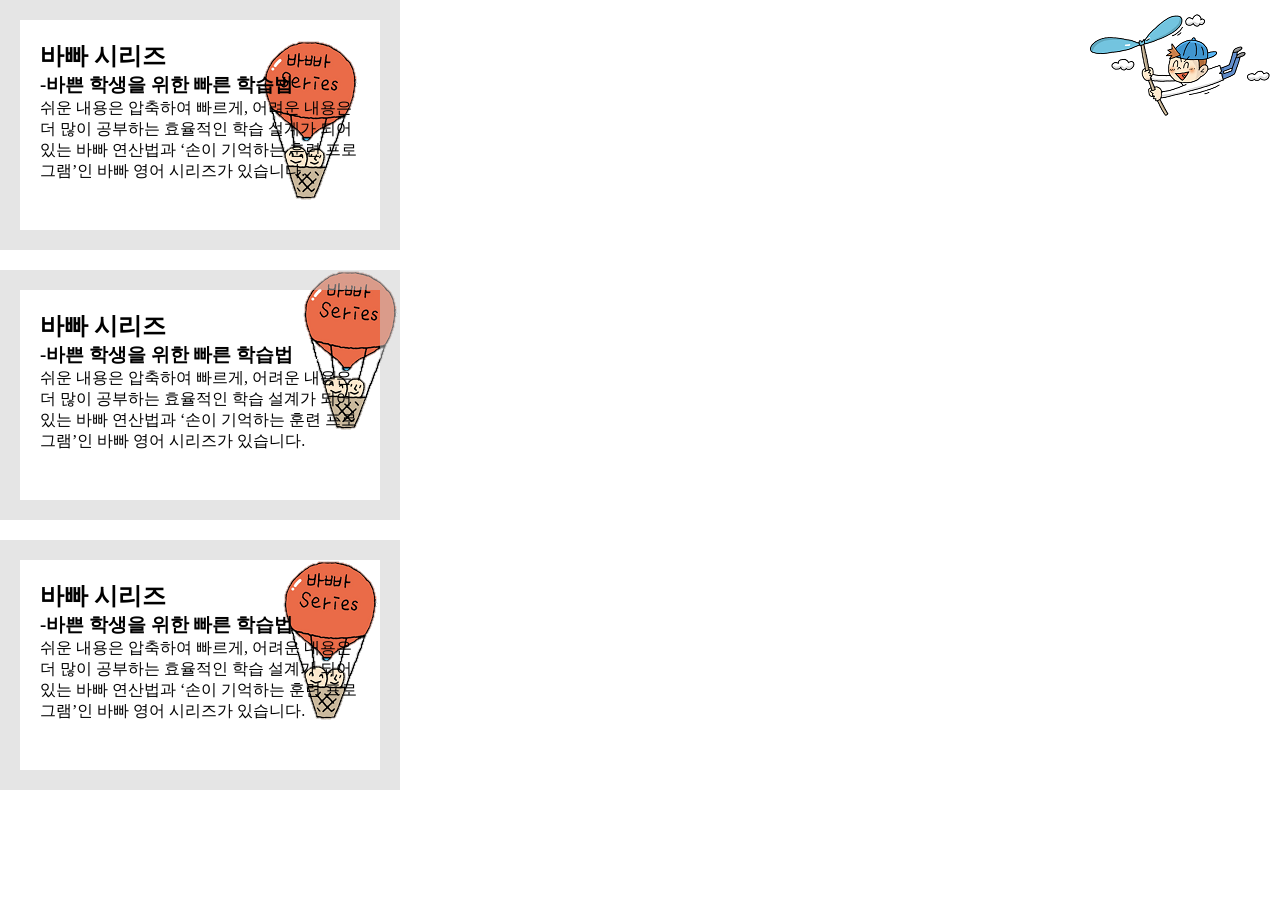
<file: index.html>
<!DOCTYPE html>
<html lang="en">
<head>
    <meta charset="UTF-8">
    <meta name="viewport" content="width=device-width, initial-scale=1.0">
    <title>배경이미지 연습</title>
    <link rel="stylesheet" href="css/main.css">
</head>
<body>
        <!-- 아이디는 반드시 하나의 고유한 아이디여야한다! -->
     <div id="bg1">
      <h2>바빠 시리즈</h2>
      <h3>-바쁜 학생을 위한 빠른 학습법</h3>
      <p>
        쉬운 내용은 압축하여 빠르게, 어려운 내용은 더 많이 공부하는 효율적인
        학습 설계가 되어 있는 바빠 연산법과 ‘손이 기억하는 훈련 프로그램’인 바빠
        영어 시리즈가 있습니다.
      </p>
    </div>
    <div id="bg2">
      <h2>바빠 시리즈</h2>
      <h3>-바쁜 학생을 위한 빠른 학습법</h3>
      <p>
        쉬운 내용은 압축하여 빠르게, 어려운 내용은 더 많이 공부하는 효율적인
        학습 설계가 되어 있는 바빠 연산법과 ‘손이 기억하는 훈련 프로그램’인 바빠
        영어 시리즈가 있습니다.
      </p>
    </div>
    <div id="bg3">
      <h2>바빠 시리즈</h2>
      <h3>-바쁜 학생을 위한 빠른 학습법</h3>
      <p>
        쉬운 내용은 압축하여 빠르게, 어려운 내용은 더 많이 공부하는 효율적인
        학습 설계가 되어 있는 바빠 연산법과 ‘손이 기억하는 훈련 프로그램’인 바빠
        영어 시리즈가 있습니다.
      </p>
    </div>
</body>
</html>
</file>
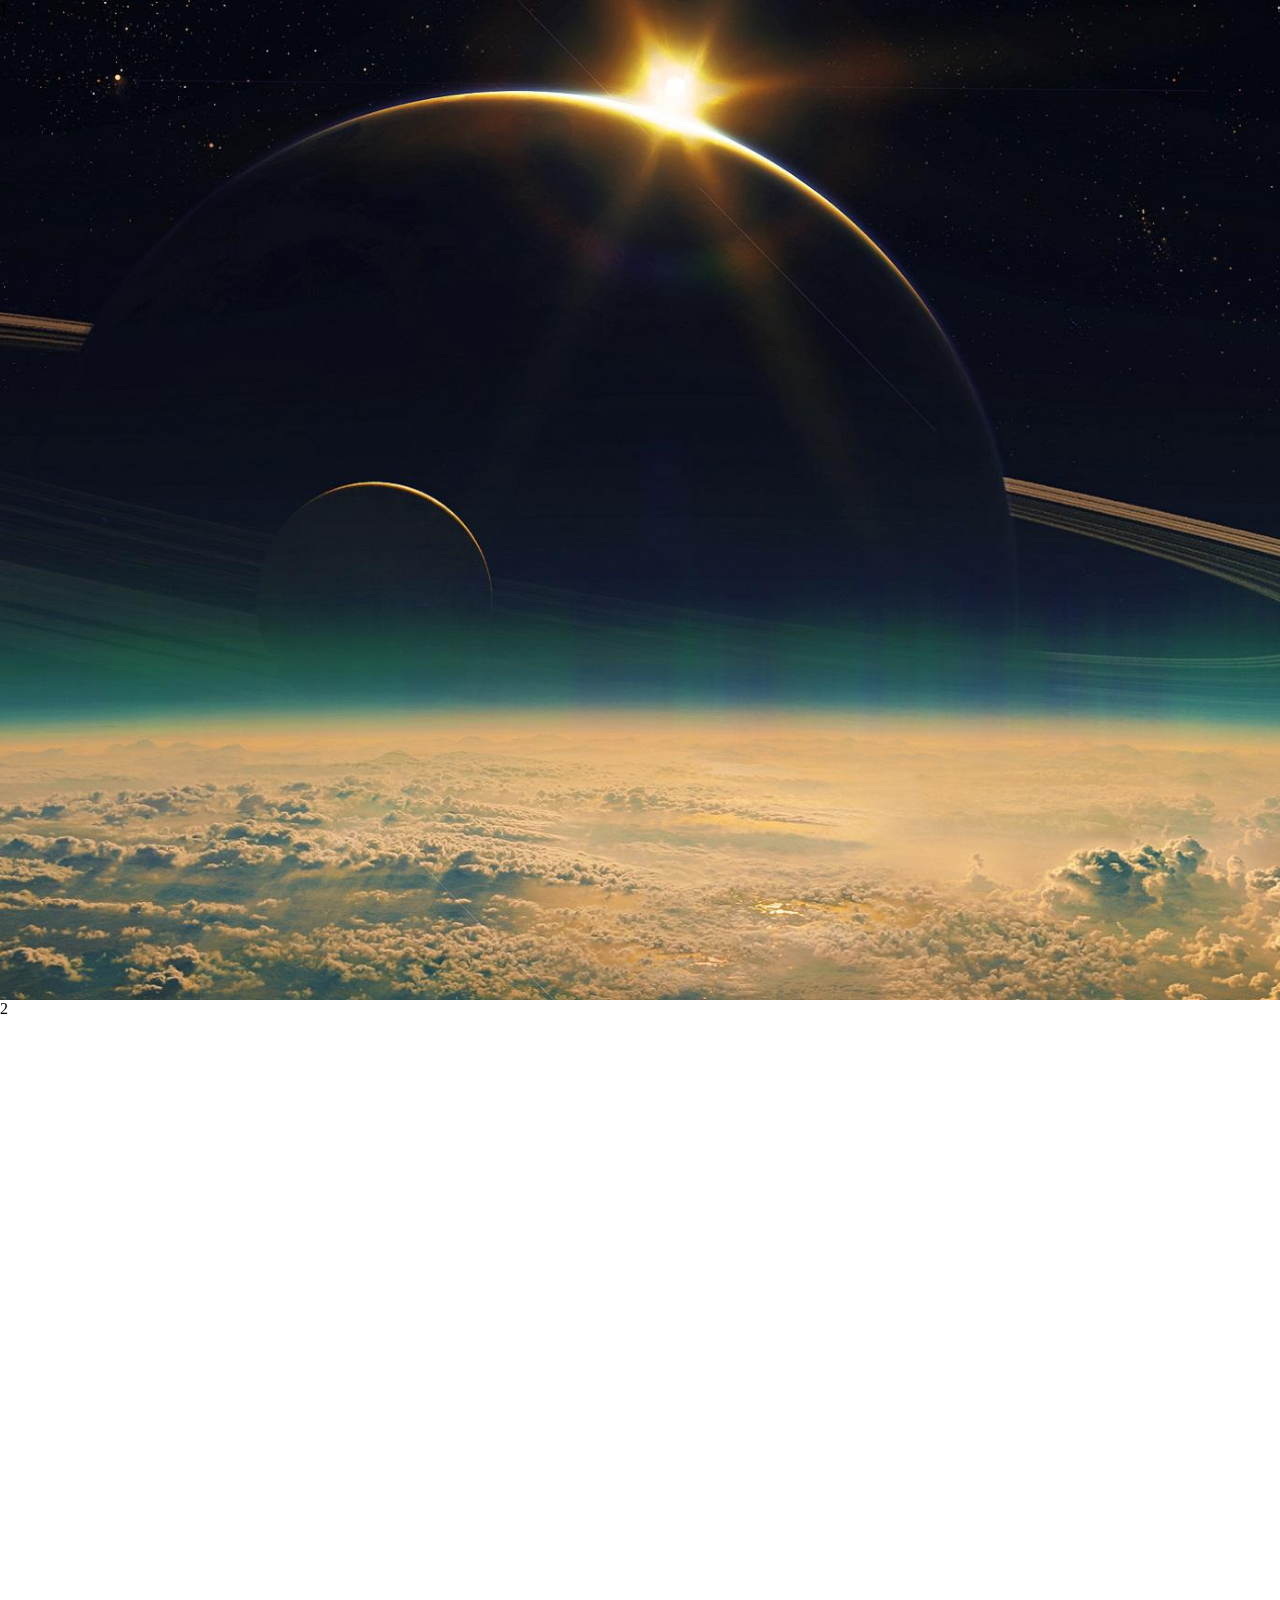
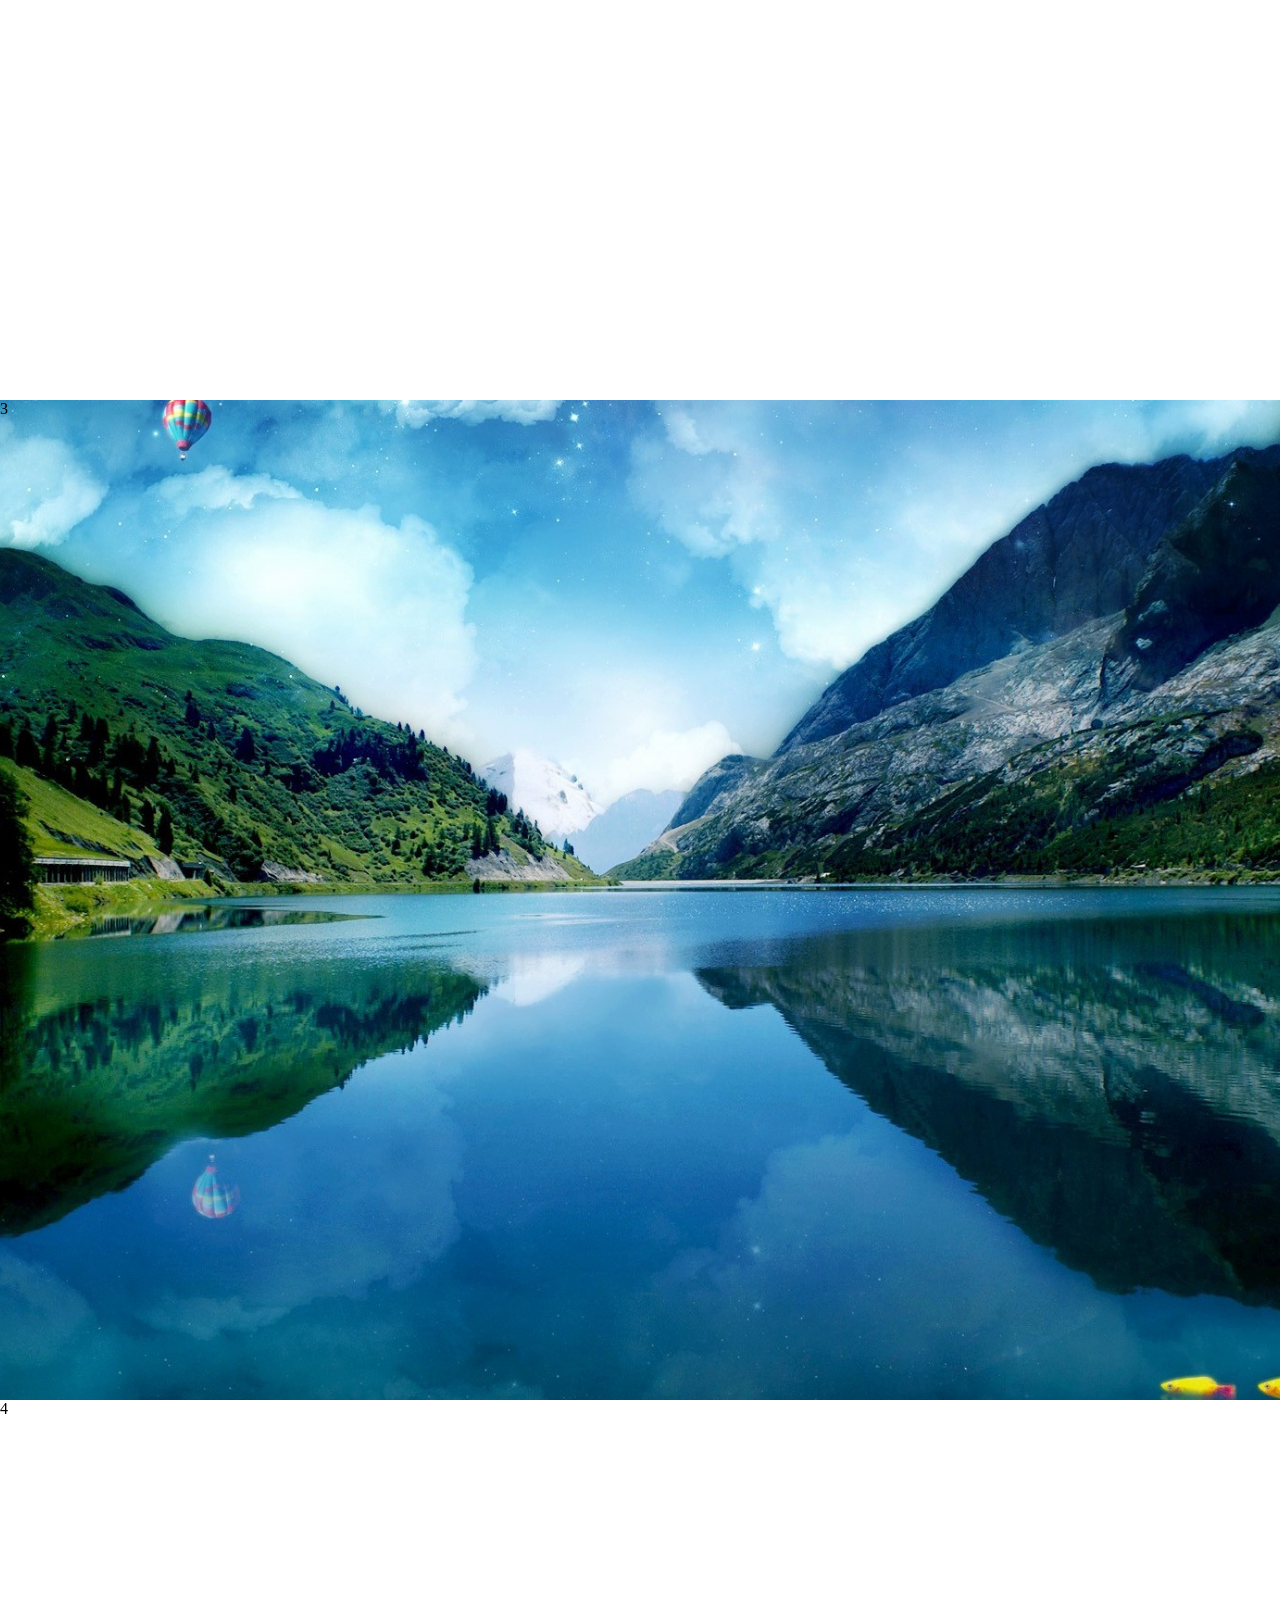
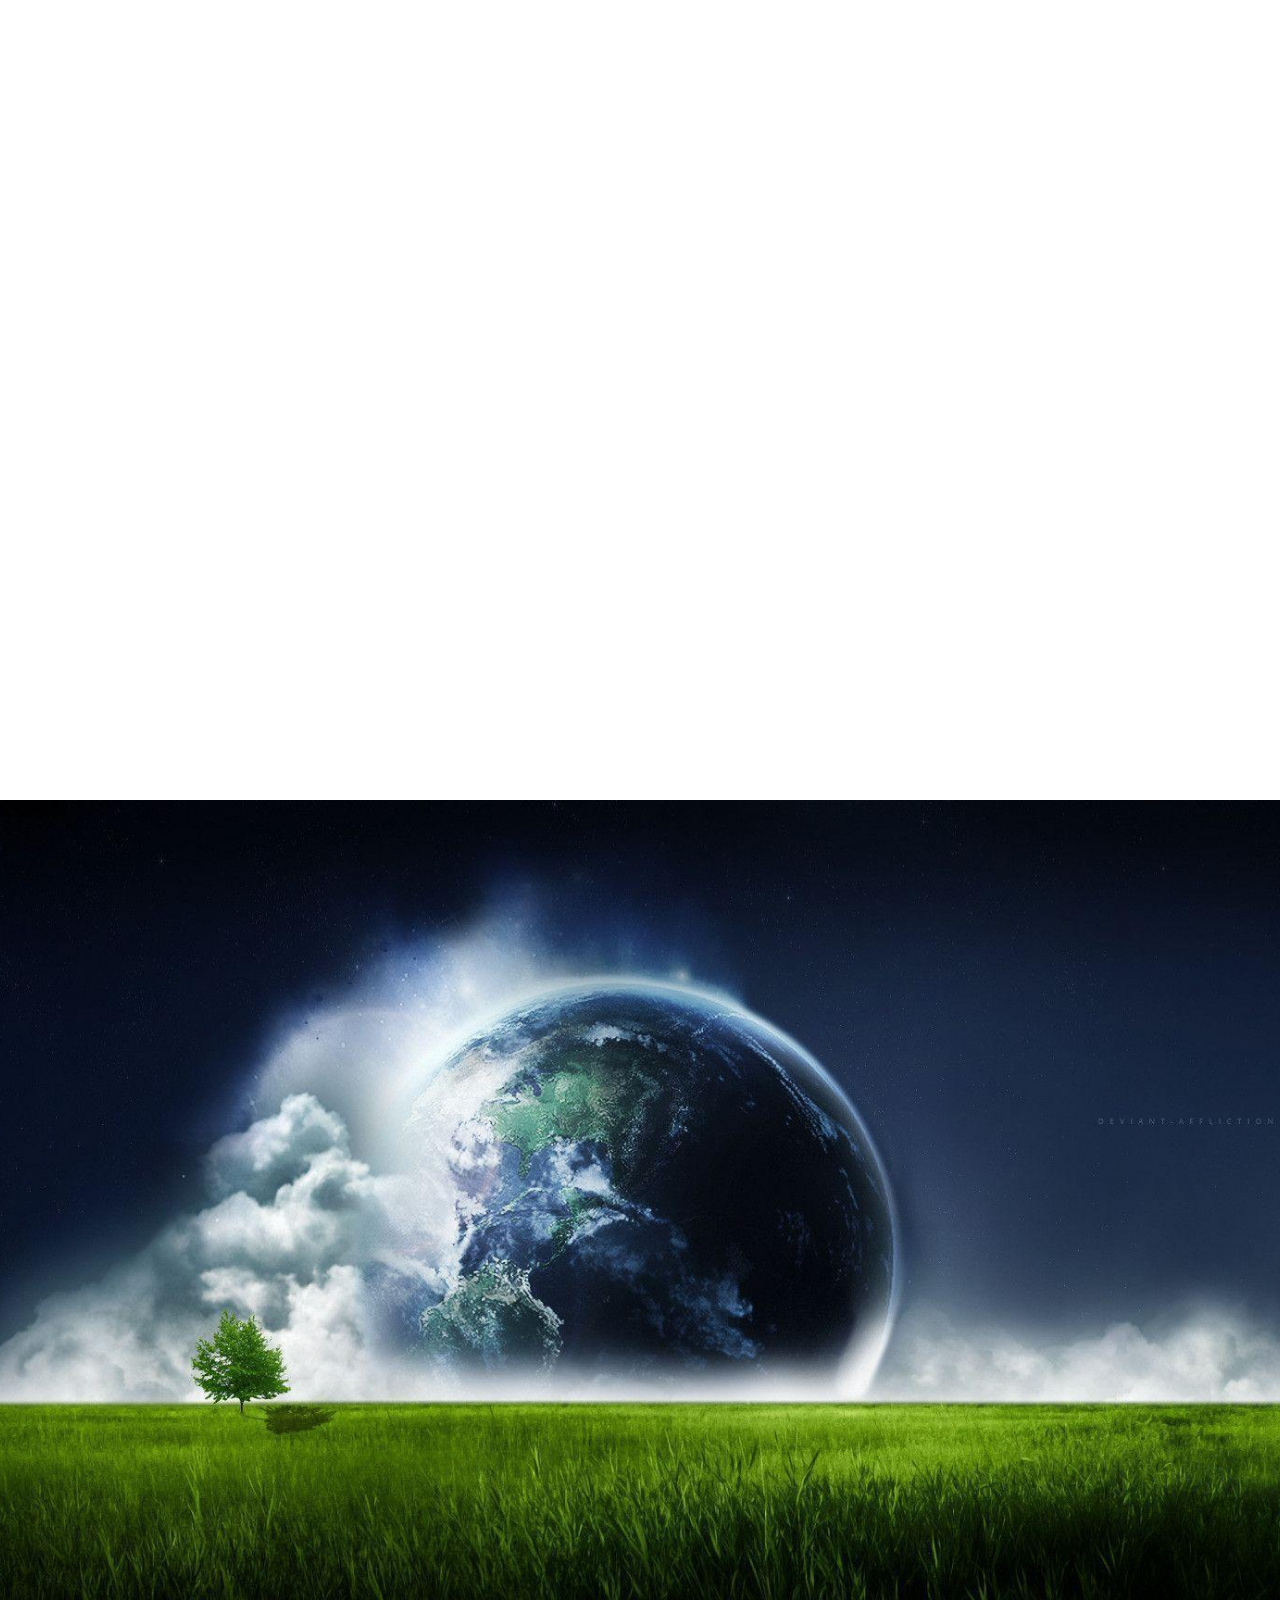
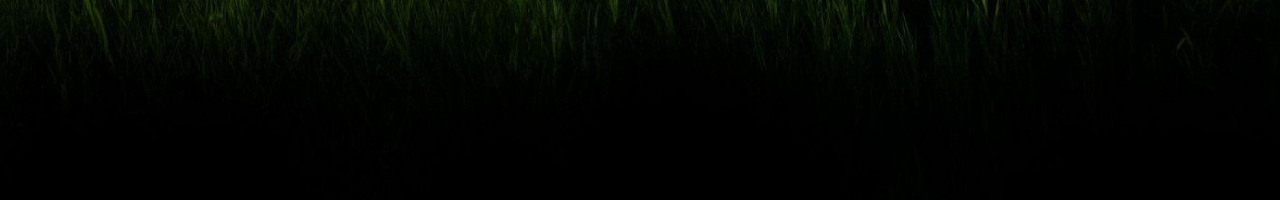
<file: attachment.html>
<!DOCTYPE html>
<html lang="en">
<head>
    <meta charset="UTF-8">
    <meta name="viewport" content="width=device-width, initial-scale=1.0">
    <title>배경이미지 고정 속성</title>
    <link rel="stylesheet" href="css/attach.css">
</head>
<body>
    <div class="area" id="area1">1</div>
    <div class="area" id="area2">2</div>
    <div class="area" id="area3">3</div>
    <div class="area" id="area4">4</div>
    <div class="area" id="area5">5</div>
</body>
</html>
</file>
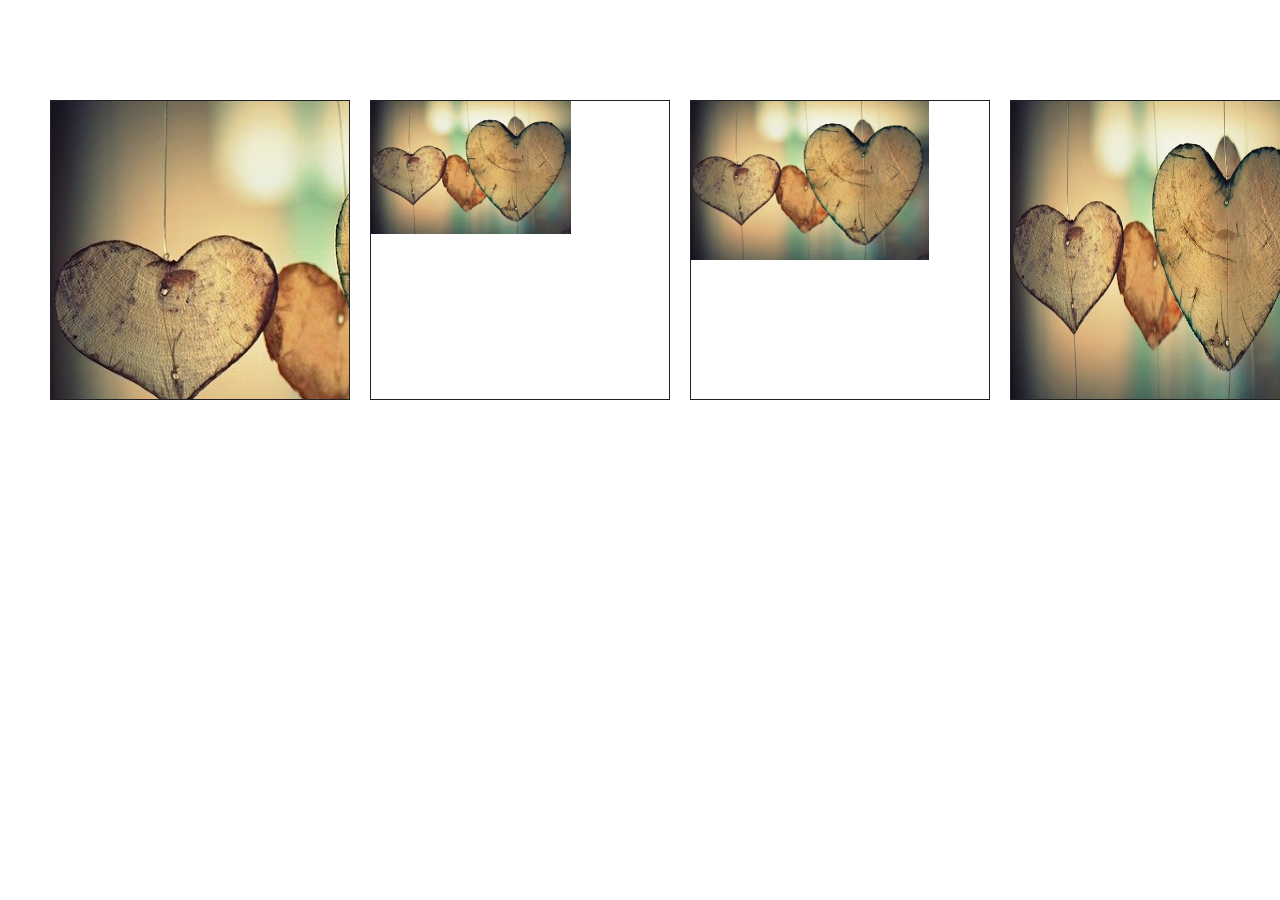
<file: bg_ex01.html>
<!DOCTYPE html>
<html lang="en">
<head>
    <meta charset="UTF-8">
    <meta name="viewport" content="width=device-width, initial-scale=1.0">
    <title>Document</title>
    <link rel="stylesheet" href="css/bg_ex01.css">
</head>
<body>
    <div id="container">
    <div class="box" id="bg1"></div>
    <div class="box" id="bg2"></div>
    <div class="box" id="bg3"></div>
    <div class="box" id="bg4"></div>
    <div class="box" id="bg5"></div>
    <div class="box" id="bg6"></div></div>
</body>
</html>
</file>
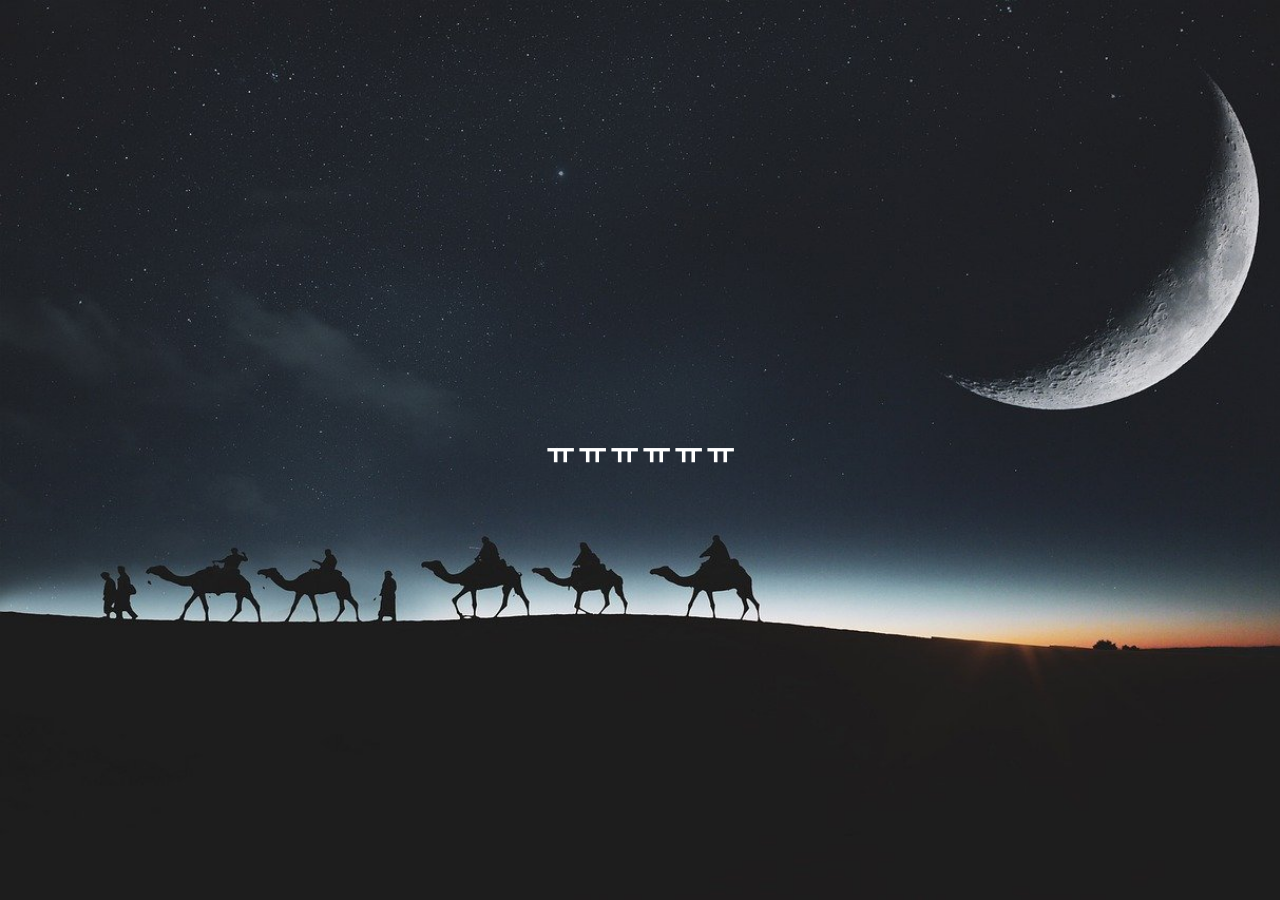
<file: bg_ex02.html>
<!DOCTYPE html>
<html lang="en">
<head>
    <meta charset="UTF-8">
    <meta name="viewport" content="width=device-width, initial-scale=1.0">
    <title>Document</title>
    <link rel="stylesheet" href="css/bg_ex02.css">
</head>
<body>
    <h1>ㅠㅠㅠㅠㅠㅠ</h1>
</body>
</html>
</file>
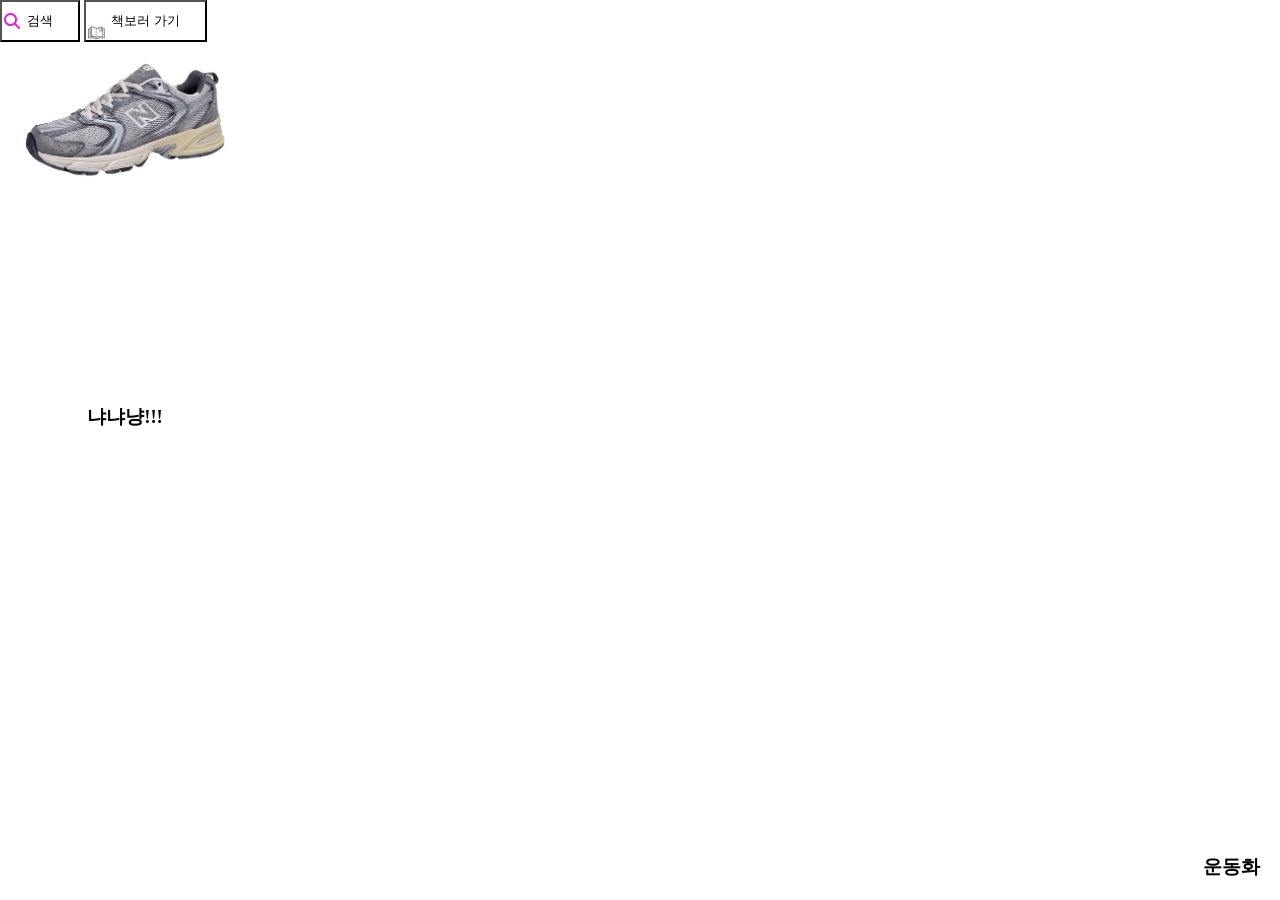
<file: bg_ex03.html>
<!DOCTYPE html>
<html lang="en">
<head>
    <meta charset="UTF-8">
    <meta name="viewport" content="width=device-width, initial-scale=1.0">
    <title>Document</title>
    <link rel="stylesheet" href="css/bg_ex03.css">
</head>
<body>
    <button class="search">검색</button>
    <button class="booksc">책보러 가기</button>
    <div class="product">
        <h3>운동화</h3>
    </div>
    <div class="pr2">
        <h3>냐냐냥!!!</h3>
    </div>
</body>
</html>
</file>
<file: css/main.css>
@import url(reset.css);
body {
  /* background-image: url(../images/bg2.png); 
    background-repeat: no-repeat;
    background-position: right top;
    background-size: 200px; */
  background: url(../images/bg2.png) no-repeat right top / 200px;
  background-attachment: fixed;
}
/* 아이디가 지정된 태그를 불러올시 #으로 불러온다 */
#bg1,
#bg2,
#bg3 {
  width: 400px;
  height: 250px;
  padding: 20px;
  border: 20px solid rgba(204, 204, 204, 0.5);
  margin-bottom: 20px;
  background: url(../images/bg3.png) no-repeat right top;
}
#bg1{
    /* 배경이미지의 적용 범위를 조절 */
    background-origin: content-box;
}
#bg2{
    background-origin: border-box;
}
#bg3{
    background-origin: padding-box;
}
</file>
<file: css/attach.css>
@import url(reset.css);
.area{
    width: 100%;
    height: 1000px;
}
#area1{
    background: url(../images/attachment/bg1.jpg) no-repeat center/ cover;
}
#area2{
    background: url(../images/attachment/bg2.jpg) no-repeat center /cover;
    background-attachment: fixed;
}
#area3{
    background: url(../images/attachment/bg3.jpg) no-repeat center /cover;
}
#area4{
    background: url(../images/attachment/bg4.jpg) no-repeat center/cover;
    background-attachment: fixed;
}
#area5{
    background: url(../images/attachment/bg5.jpg) no-repeat center /cover;
}
</file>
<file: css/bg_ex01.css>
@import url(reset.css);
#container{
    width: 2000px;
    display: flex;
    margin: 100px auto;
    gap: 20px;
    justify-content: center;
}
.box{
    width: 300px;
    height: 300px;
    border: 1px solid #222;
    background: url(../images/bg4.jpg) no-repeat;
}
#bg1{
    /* 원래 배경 이미지로 크기 표시 */
    background-size: auto;
}
#bg2{
    /* 너비는 200px 높이는 자동 계산 */
background-size: 200px;
}

#bg3{
    background-size: 80%;
}

#bg4{
    background-size: 100% 100%;
}
#bg5{
    /* 요소 안에 배경 이미지가 다 보이도록 표시 */
    background-size: contain;
}
#bg6{
    /* 요소를 완전히 덮도록 배경 이미지 표시 */
    background-size: cover;
}
</file>
<file: css/bg_ex02.css>
@import url(reset.css);
body{
    background: url(../images/bg5.jpg) no-repeat;
    background-position: fixed;
    height: 100vh;
    background-size: cover;
}
h1{
    position: absolute;
    color: #fff;
    top: 50%;
    left: 50%;
    transform: translate(-50%, -50%);
}
</file>
<file: css/bg_ex03.css>
@import url(reset.css);
.search{
    padding: 10px 25px;
    background: url(../images/magnifying-glass-solid.png) no-repeat left;
    background-size: 20px;
}
.booksc{
        padding: 10px 25px;
    background: url(../images/book-icon.png) no-repeat left bottom;
    background-size: 20px;
}
.product{
    width: 250px;
    height: 250px;
    background: url(../images/shose-removebg-preview\ 1.png) no-repeat top center;
    background-size: 200px;
    background-origin: content-box;
    padding: 20px;
}
.product h3{
    position: absolute;
    bottom: 20px;
    right: 20px;
}

.pr2{
     width: 250px;
    height: 250px;
    background: url(https://img.magnific.com/free-vector/beautiful-watercolor-background_23-2148486848.jpg?semt=ais_hybrid&w=740&q=80) no-repeat center;
    background-size: cover;
    background-origin: border-box;
    padding: 20px;
    position: relative;
}
.pr2 h3{
    position: absolute;
    top: 50%;
    left: 50%;
    transform: translate(-50%, -50%);
}
</file>
